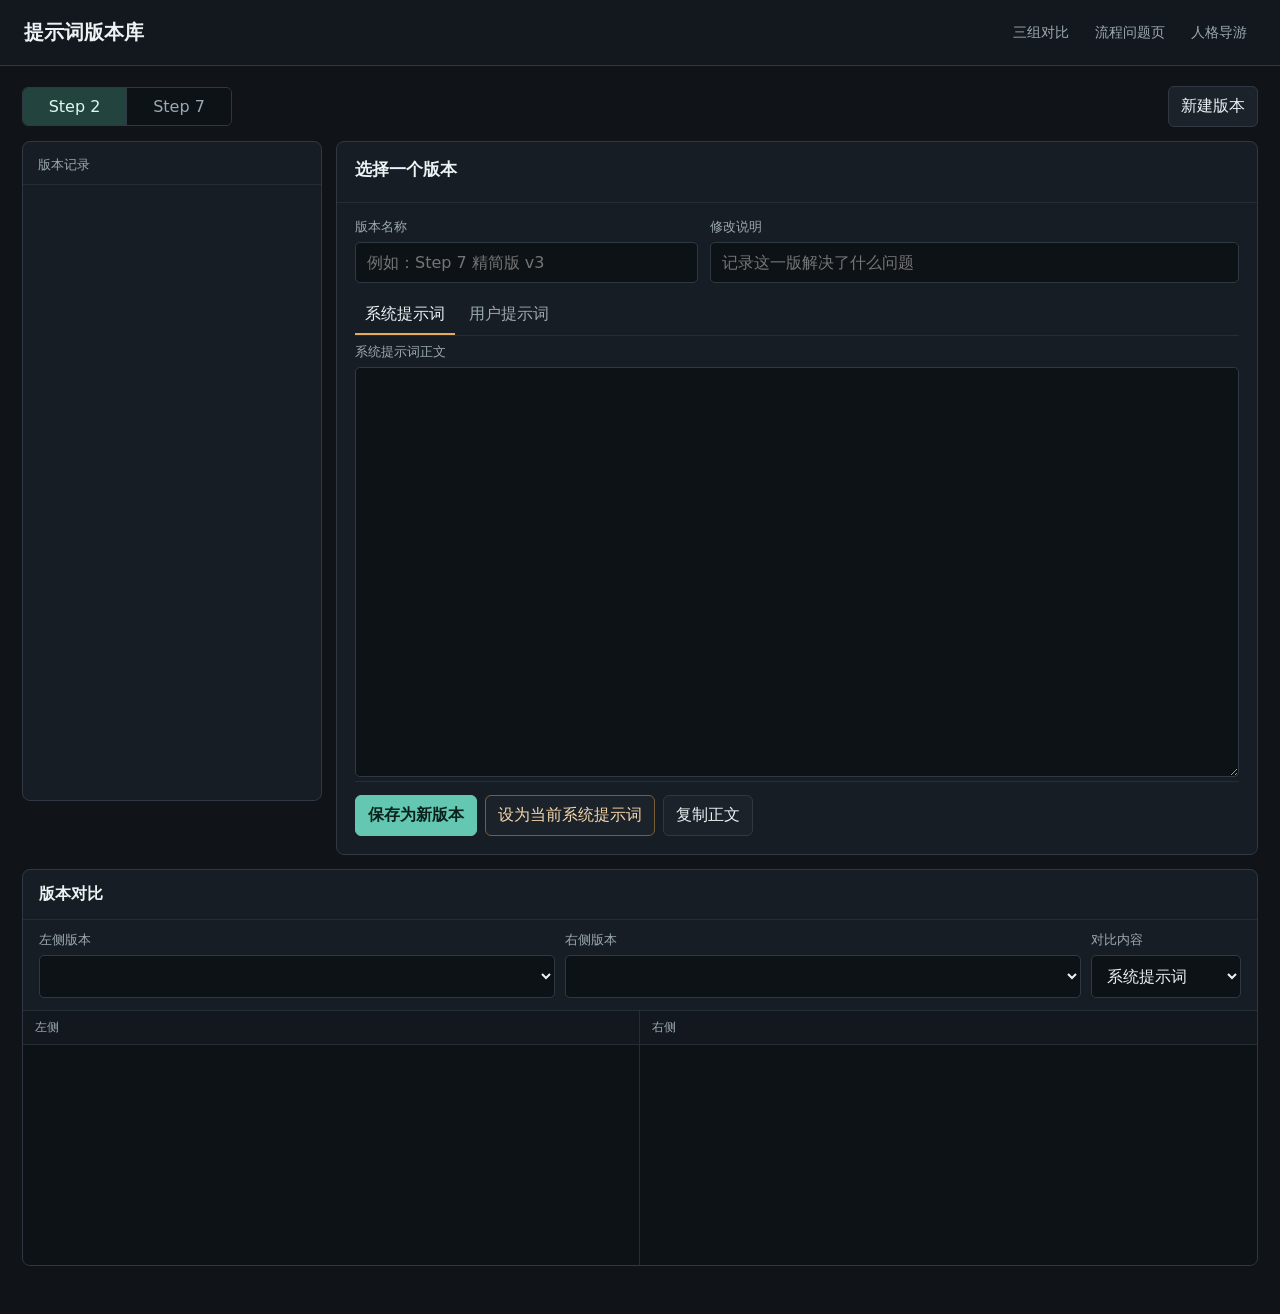
<file: web/templates/prompt_versions.html>
<!DOCTYPE html>
<html lang="zh-CN">
<head>
  <meta charset="UTF-8" />
  <meta name="viewport" content="width=device-width, initial-scale=1" />
  <title>提示词版本库</title>
  <style>
    :root {
      --bg: #101419;
      --surface: #171d24;
      --surface-2: #0d1217;
      --line: #303943;
      --line-soft: #252d35;
      --text: #edf2f4;
      --muted: #9ca9b1;
      --teal: #63c7b2;
      --amber: #e5ad5b;
      --red: #ec8178;
      --green-bg: #17342e;
      --red-bg: #3a2223;
    }
    * { box-sizing: border-box; }
    body {
      margin: 0;
      min-width: 320px;
      background: var(--bg);
      color: var(--text);
      font-family: system-ui, -apple-system, BlinkMacSystemFont, "Segoe UI", sans-serif;
    }
    button, input, textarea, select { font: inherit; letter-spacing: 0; }
    button { cursor: pointer; }
    .topbar {
      min-height: 66px;
      border-bottom: 1px solid var(--line);
      background: #13181e;
      display: flex;
      align-items: center;
      justify-content: space-between;
      gap: 18px;
      padding: 12px 24px;
    }
    .brand { display: flex; align-items: baseline; gap: 12px; min-width: 0; }
    h1 { margin: 0; font-size: 1.25rem; font-weight: 720; }
    .count { color: var(--muted); font-size: .84rem; white-space: nowrap; }
    .nav { display: flex; align-items: center; gap: 8px; }
    .nav a { color: var(--muted); text-decoration: none; font-size: .88rem; padding: 7px 9px; }
    .nav a:hover { color: var(--text); }
    .page { max-width: 1460px; margin: 0 auto; padding: 20px 22px 48px; }
    .toolbar {
      display: flex;
      align-items: center;
      justify-content: space-between;
      gap: 12px;
      margin-bottom: 14px;
    }
    .segments { display: inline-grid; grid-template-columns: 1fr 1fr; border: 1px solid var(--line); border-radius: 6px; overflow: hidden; }
    .segment { border: 0; border-right: 1px solid var(--line); background: var(--surface-2); color: var(--muted); padding: 9px 18px; min-width: 104px; }
    .segment:last-child { border-right: 0; }
    .segment.active { background: #23443e; color: #dff8f1; }
    .btn { border: 1px solid var(--line); border-radius: 6px; background: #1b222a; color: var(--text); padding: 9px 12px; min-height: 38px; }
    .btn:hover { border-color: #596774; }
    .btn.primary { background: var(--teal); color: #09221c; border-color: var(--teal); font-weight: 700; }
    .btn.warn { color: #f5d9ac; border-color: #795f38; }
    .btn:disabled { opacity: .42; cursor: default; }
    .workspace { display: grid; grid-template-columns: 300px minmax(0, 1fr); gap: 14px; align-items: start; }
    .sidebar, .editor, .compare { border: 1px solid var(--line); background: var(--surface); border-radius: 8px; }
    .sidebar { min-height: 660px; overflow: hidden; }
    .side-head { display: flex; justify-content: space-between; align-items: center; padding: 14px 15px 10px; border-bottom: 1px solid var(--line-soft); }
    .side-title { font-size: .82rem; color: var(--muted); }
    .version-list { max-height: 740px; overflow: auto; padding: 7px; }
    .version-list { scrollbar-width: thin; scrollbar-color: #56636d transparent; }
    .version-item { width: 100%; text-align: left; border: 1px solid transparent; border-radius: 6px; background: transparent; color: var(--text); padding: 11px; margin-bottom: 4px; }
    .version-item:hover { background: #1d252e; }
    .version-item.active { background: #202b32; border-color: #3d5f59; }
    .version-title { font-size: .91rem; font-weight: 650; line-height: 1.4; overflow-wrap: anywhere; }
    .version-meta { margin-top: 6px; display: flex; align-items: center; flex-wrap: wrap; gap: 6px; color: var(--muted); font-size: .74rem; }
    .badge { display: inline-flex; align-items: center; min-height: 20px; border: 1px solid #397264; color: #a9e6d8; background: #19302c; border-radius: 4px; padding: 1px 6px; }
    .editor { min-width: 0; overflow: hidden; }
    .editor-head { padding: 16px 18px; border-bottom: 1px solid var(--line-soft); display: flex; justify-content: space-between; gap: 16px; align-items: start; }
    .editor-title { min-width: 0; }
    .editor-title h2 { margin: 0 0 5px; font-size: 1.05rem; overflow-wrap: anywhere; }
    .editor-title p { margin: 0; color: var(--muted); font-size: .8rem; line-height: 1.45; }
    .status { color: var(--teal); font-size: .8rem; white-space: nowrap; min-height: 20px; }
    .form { padding: 16px 18px 18px; }
    .field-row { display: grid; grid-template-columns: minmax(0, 1.1fr) minmax(0, 1.7fr); gap: 12px; margin-bottom: 13px; }
    label { display: block; color: var(--muted); font-size: .8rem; margin-bottom: 6px; }
    input, textarea, select { width: 100%; color: var(--text); background: var(--surface-2); border: 1px solid var(--line); border-radius: 5px; padding: 10px 11px; outline: none; }
    input:focus, textarea:focus, select:focus { border-color: var(--teal); box-shadow: 0 0 0 2px rgba(99,199,178,.12); }
    textarea { resize: vertical; line-height: 1.55; }
    #systemPrompt { min-height: 410px; font-family: Consolas, "Microsoft YaHei UI", monospace; font-size: .83rem; }
    #userPrompt { min-height: 180px; font-family: Consolas, "Microsoft YaHei UI", monospace; font-size: .82rem; }
    .prompt-tabs { display: flex; align-items: center; gap: 4px; margin: 12px 0 8px; border-bottom: 1px solid var(--line-soft); }
    .prompt-tab { border: 0; border-bottom: 2px solid transparent; color: var(--muted); background: transparent; padding: 8px 10px; }
    .prompt-tab.active { color: var(--text); border-bottom-color: var(--amber); }
    .field-note { color: var(--muted); font-size: .75rem; margin-top: 6px; }
    .metrics { color: var(--muted); font-size: .76rem; margin-left: auto; }
    .actions { display: flex; flex-wrap: wrap; gap: 8px; padding-top: 13px; border-top: 1px solid var(--line-soft); }
    .compare { margin-top: 14px; overflow: hidden; }
    .compare-head { padding: 14px 16px; display: flex; align-items: center; justify-content: space-between; border-bottom: 1px solid var(--line-soft); }
    .compare-head h2 { margin: 0; font-size: 1rem; }
    .compare-controls { display: grid; grid-template-columns: 1fr 1fr 150px; gap: 10px; padding: 12px 16px; }
    .diff-grid { display: grid; grid-template-columns: 1fr 1fr; border-top: 1px solid var(--line-soft); }
    .diff-col { min-width: 0; }
    .diff-col:first-child { border-right: 1px solid var(--line-soft); }
    .diff-label { padding: 8px 12px; color: var(--muted); font-size: .76rem; background: #12181e; border-bottom: 1px solid var(--line-soft); }
    .diff-code { margin: 0; min-height: 220px; max-height: 520px; overflow: auto; padding: 10px 0; background: var(--surface-2); font: .77rem/1.55 Consolas, "Microsoft YaHei UI", monospace; white-space: pre; }
    .diff-line { display: block; min-height: 1.55em; padding: 0 10px; }
    .diff-line.add { background: var(--green-bg); color: #c8f0e4; }
    .diff-line.del { background: var(--red-bg); color: #f6c8c4; }
    .empty { color: var(--muted); padding: 20px 12px; text-align: center; font-size: .85rem; }
    .toast { position: fixed; right: 18px; bottom: 18px; z-index: 10; max-width: min(360px, calc(100vw - 36px)); background: #222c34; border: 1px solid var(--line); border-left: 3px solid var(--teal); border-radius: 6px; padding: 11px 13px; color: var(--text); opacity: 0; transform: translateY(8px); pointer-events: none; transition: .16s ease; }
    .toast.show { opacity: 1; transform: translateY(0); }
    .toast.error { border-left-color: var(--red); }
    @media (max-width: 880px) {
      .workspace { grid-template-columns: 1fr; }
      .sidebar { min-height: auto; }
      .version-list { display: flex; overflow-x: auto; max-height: none; gap: 6px; }
      .version-list { scrollbar-width: none; }
      .version-list::-webkit-scrollbar { display: none; }
      .version-item { flex: 0 0 235px; margin: 0; }
      .field-row, .compare-controls { grid-template-columns: 1fr; }
      .diff-grid { grid-template-columns: 1fr; }
      .diff-col:first-child { border-right: 0; border-bottom: 1px solid var(--line-soft); }
    }
    @media (max-width: 560px) {
      .topbar { padding: 10px 14px; align-items: flex-start; }
      .brand { display: block; }
      .count { display: block; margin-top: 3px; }
      .nav { display: block; text-align: right; }
      .nav a { display: block; padding: 3px; }
      .page { padding: 14px 12px 36px; }
      .toolbar { align-items: stretch; }
      .segments { width: 100%; }
      .segment { min-width: 0; }
      .editor-head { display: block; }
      .status { margin-top: 6px; }
      .form { padding: 13px; }
      #systemPrompt { min-height: 360px; }
      .actions .btn { flex: 1 1 140px; }
    }
  </style>
</head>
<body>
  <header class="topbar">
    <div class="brand">
      <h1>提示词版本库</h1>
      <span class="count" id="libraryCount"></span>
    </div>
    <nav class="nav" aria-label="页面导航">
      <a href="/comparison">三组对比</a>
      <a href="/flow_review">流程问题页</a>
      <a href="/">人格导游</a>
    </nav>
  </header>

  <main class="page">
    <div class="toolbar">
      <div class="segments" role="tablist" aria-label="选择步骤">
        <button type="button" class="segment active" data-step="2">Step 2</button>
        <button type="button" class="segment" data-step="7">Step 7</button>
      </div>
      <button type="button" class="btn" id="newVersion">新建版本</button>
    </div>

    <section class="workspace">
      <aside class="sidebar">
        <div class="side-head"><span class="side-title">版本记录</span><span class="side-title" id="stepCount"></span></div>
        <div class="version-list" id="versionList"></div>
      </aside>

      <article class="editor">
        <div class="editor-head">
          <div class="editor-title">
            <h2 id="selectedTitle">选择一个版本</h2>
            <p id="selectedMeta"></p>
          </div>
          <div class="status" id="editorStatus"></div>
        </div>
        <div class="form">
          <div class="field-row">
            <div>
              <label for="versionLabel">版本名称</label>
              <input id="versionLabel" maxlength="120" placeholder="例如：Step 7 精简版 v3" />
            </div>
            <div>
              <label for="versionNotes">修改说明</label>
              <input id="versionNotes" maxlength="300" placeholder="记录这一版解决了什么问题" />
            </div>
          </div>

          <div class="prompt-tabs">
            <button type="button" class="prompt-tab active" data-prompt="system">系统提示词</button>
            <button type="button" class="prompt-tab" data-prompt="user">用户提示词</button>
            <span class="metrics" id="promptMetrics"></span>
          </div>
          <div id="systemPane">
            <label for="systemPrompt">系统提示词正文</label>
            <textarea id="systemPrompt" spellcheck="false"></textarea>
          </div>
          <div id="userPane" hidden>
            <label for="userPrompt">用户提示词或示例输入</label>
            <textarea id="userPrompt" spellcheck="false" placeholder="默认用户提示词由运行上下文动态生成；在流程页手工修改后会随版本保存在这里。"></textarea>
            <div class="field-note">该内容用于回看和对比，不会被设为所有案例的默认输入。</div>
          </div>

          <div class="actions">
            <button type="button" class="btn primary" id="saveVersion">保存为新版本</button>
            <button type="button" class="btn warn" id="activateVersion">设为当前系统提示词</button>
            <button type="button" class="btn" id="copyPrompt">复制正文</button>
          </div>
        </div>
      </article>
    </section>

    <section class="compare">
      <div class="compare-head"><h2>版本对比</h2><span class="side-title" id="diffSummary"></span></div>
      <div class="compare-controls">
        <div><label for="compareLeft">左侧版本</label><select id="compareLeft"></select></div>
        <div><label for="compareRight">右侧版本</label><select id="compareRight"></select></div>
        <div><label for="compareKind">对比内容</label><select id="compareKind"><option value="system_prompt">系统提示词</option><option value="user_prompt">用户提示词</option></select></div>
      </div>
      <div class="diff-grid">
        <div class="diff-col"><div class="diff-label" id="leftLabel">左侧</div><pre class="diff-code" id="leftDiff"></pre></div>
        <div class="diff-col"><div class="diff-label" id="rightLabel">右侧</div><pre class="diff-code" id="rightDiff"></pre></div>
      </div>
    </section>
  </main>
  <div class="toast" id="toast" role="status"></div>

  <script id="versionsData" type="application/json">{{ versions|tojson }}</script>
  <script>
    let versions = JSON.parse(document.getElementById('versionsData').textContent || '[]');
    let currentStep = 2;
    let selectedId = '';
    let promptKind = 'system';

    const el = id => document.getElementById(id);
    const stepVersions = () => versions.filter(v => Number(v.step) === currentStep);
    const selected = () => versions.find(v => v.id === selectedId);
    const fmtDate = value => {
      const d = new Date(value);
      return Number.isNaN(d.getTime()) ? value : new Intl.DateTimeFormat('zh-CN', {month:'2-digit', day:'2-digit', hour:'2-digit', minute:'2-digit'}).format(d);
    };
    const sourceName = value => ({current_default:'当前默认', code_archive:'代码归档', run_history:'历史运行', flow_review_history:'历史修改', flow_review:'流程页', version_library:'版本库'})[value] || value;
    const notify = (message, error=false) => {
      const node = el('toast'); node.textContent = message; node.className = `toast show${error ? ' error' : ''}`;
      clearTimeout(notify.timer); notify.timer = setTimeout(() => node.className = 'toast', 2400);
    };
    const setMetrics = () => {
      const value = promptKind === 'system' ? el('systemPrompt').value : el('userPrompt').value;
      el('promptMetrics').textContent = `${value.length.toLocaleString()} 字符 · ${value ? value.split(/\r?\n/).length : 0} 行`;
    };

    function renderList() {
      const list = el('versionList'); list.replaceChildren();
      const items = stepVersions();
      el('libraryCount').textContent = `${versions.length} 个已保存版本`;
      el('stepCount').textContent = `${items.length} 版`;
      if (!items.length) { list.innerHTML = '<div class="empty">还没有版本</div>'; return; }
      items.forEach(v => {
        const btn = document.createElement('button');
        btn.type = 'button'; btn.className = `version-item${v.id === selectedId ? ' active' : ''}`;
        const title = document.createElement('div'); title.className = 'version-title'; title.textContent = v.label;
        const meta = document.createElement('div'); meta.className = 'version-meta';
        if (v.active) { const badge = document.createElement('span'); badge.className = 'badge'; badge.textContent = '当前'; meta.appendChild(badge); }
        [fmtDate(v.created_at), sourceName(v.source), `${Number(v.system_chars).toLocaleString()} 字符`].forEach(text => { const span=document.createElement('span'); span.textContent=text; meta.appendChild(span); });
        btn.append(title, meta); btn.onclick = () => selectVersion(v.id); list.appendChild(btn);
      });
    }

    function selectVersion(id) {
      selectedId = id;
      const v = selected();
      if (!v) return;
      el('selectedTitle').textContent = v.label;
      el('selectedMeta').textContent = `Step ${v.step} · ${fmtDate(v.created_at)} · ${sourceName(v.source)} · ${v.id}`;
      el('editorStatus').textContent = v.active ? '当前系统提示词' : '';
      el('versionLabel').value = v.label;
      el('versionNotes').value = v.notes || '';
      el('systemPrompt').value = v.system_prompt || '';
      el('userPrompt').value = v.user_prompt || '';
      el('activateVersion').disabled = Boolean(v.active);
      renderList(); setMetrics(); renderCompareOptions();
    }

    function newVersion() {
      selectedId = '';
      el('selectedTitle').textContent = `新建 Step ${currentStep} 版本`;
      el('selectedMeta').textContent = '编辑完成后保存为独立版本';
      el('editorStatus').textContent = '';
      el('versionLabel').value = '';
      el('versionNotes').value = '';
      el('systemPrompt').value = stepVersions().find(v => v.active)?.system_prompt || '';
      el('userPrompt').value = '';
      el('activateVersion').disabled = true;
      renderList(); setMetrics();
      el('versionLabel').focus();
    }

    async function saveVersion() {
      const label = el('versionLabel').value.trim();
      const system = el('systemPrompt').value.trim();
      if (!label || !system) { notify('请填写版本名称和系统提示词', true); return; }
      const response = await fetch('/api/prompt-versions', {method:'POST', headers:{'Content-Type':'application/json'}, body:JSON.stringify({step:currentStep, label, notes:el('versionNotes').value.trim(), system_prompt:system, user_prompt:el('userPrompt').value.trim()})});
      const data = await response.json();
      if (!data.ok) { notify(data.error || '保存失败', true); return; }
      versions = data.versions; selectedId = data.version.id; renderList(); selectVersion(selectedId); notify('新版本已保存');
    }

    async function activateVersion() {
      const v = selected(); if (!v) return;
      if (!window.confirm(`将“${v.label}”设为 Step ${v.step} 当前系统提示词？`)) return;
      const response = await fetch(`/api/prompt-versions/${encodeURIComponent(v.id)}/activate`, {method:'POST'});
      const data = await response.json();
      if (!data.ok) { notify(data.error || '启用失败', true); return; }
      versions = data.versions; renderList(); selectVersion(v.id); notify('已设为当前系统提示词');
    }

    function renderCompareOptions() {
      const items = stepVersions();
      const previous = {compareLeft: el('compareLeft').value, compareRight: el('compareRight').value};
      for (const id of ['compareLeft','compareRight']) {
        const select = el(id); select.replaceChildren();
        items.forEach(v => { const option=document.createElement('option'); option.value=v.id; option.textContent=`${v.active ? '当前 · ' : ''}${v.label}`; select.appendChild(option); });
        if (items.some(v => v.id === previous[id])) select.value = previous[id];
      }
      if (items.length) {
        if (!items.some(v => v.id === previous.compareRight)) el('compareRight').value = items[0].id;
        if (!items.some(v => v.id === previous.compareLeft)) el('compareLeft').value = (items[1] || items[0]).id;
      }
      renderDiff();
    }

    function lineDiff(leftText, rightText) {
      const a = leftText.split(/\r?\n/), b = rightText.split(/\r?\n/), n=a.length, m=b.length;
      const dp = Array.from({length:n+1}, () => new Uint16Array(m+1));
      for (let i=n-1;i>=0;i--) for (let j=m-1;j>=0;j--) dp[i][j] = a[i] === b[j] ? dp[i+1][j+1]+1 : Math.max(dp[i+1][j], dp[i][j+1]);
      const left=[], right=[]; let i=0,j=0, changed=0;
      while(i<n || j<m) {
        if(i<n && j<m && a[i]===b[j]) { left.push(['',a[i++]]); right.push(['',b[j++]]); }
        else if(j<m && (i===n || dp[i][j+1] >= dp[i+1][j])) { left.push(['','']); right.push(['add',b[j++]]); changed++; }
        else { left.push(['del',a[i++]]); right.push(['','']); changed++; }
      }
      return {left,right,changed};
    }
    function drawLines(target, lines) {
      target.replaceChildren();
      lines.forEach(([kind,text]) => { const span=document.createElement('span'); span.className=`diff-line ${kind}`; span.textContent=text || ' '; target.appendChild(span); });
    }
    function renderDiff() {
      const left = versions.find(v => v.id === el('compareLeft').value), right = versions.find(v => v.id === el('compareRight').value);
      if (!left || !right) { el('leftDiff').textContent=''; el('rightDiff').textContent=''; return; }
      const key = el('compareKind').value;
      const diff = lineDiff(left[key] || '', right[key] || '');
      el('leftLabel').textContent = left.label; el('rightLabel').textContent = right.label;
      el('diffSummary').textContent = diff.changed ? `${diff.changed} 行增加或删除` : '内容相同';
      drawLines(el('leftDiff'), diff.left); drawLines(el('rightDiff'), diff.right);
    }

    document.querySelectorAll('.segment').forEach(btn => btn.onclick = () => {
      currentStep = Number(btn.dataset.step); document.querySelectorAll('.segment').forEach(x => x.classList.toggle('active', x === btn));
      const first = stepVersions().find(v => v.active) || stepVersions()[0]; selectedId = first?.id || '';
      renderList(); if (first) selectVersion(first.id); else newVersion(); renderCompareOptions();
    });
    document.querySelectorAll('.prompt-tab').forEach(btn => btn.onclick = () => {
      promptKind = btn.dataset.prompt; document.querySelectorAll('.prompt-tab').forEach(x => x.classList.toggle('active', x === btn));
      el('systemPane').hidden = promptKind !== 'system'; el('userPane').hidden = promptKind !== 'user'; setMetrics();
    });
    el('newVersion').onclick = newVersion; el('saveVersion').onclick = saveVersion; el('activateVersion').onclick = activateVersion;
    el('copyPrompt').onclick = async () => { const value = promptKind === 'system' ? el('systemPrompt').value : el('userPrompt').value; await navigator.clipboard.writeText(value); notify('正文已复制'); };
    el('systemPrompt').oninput = setMetrics; el('userPrompt').oninput = setMetrics;
    el('compareLeft').onchange = renderDiff; el('compareRight').onchange = renderDiff; el('compareKind').onchange = renderDiff;

    const initial = stepVersions().find(v => v.active) || stepVersions()[0];
    renderList(); if (initial) selectVersion(initial.id); else newVersion(); renderCompareOptions();
  </script>
</body>
</html>
</file>
